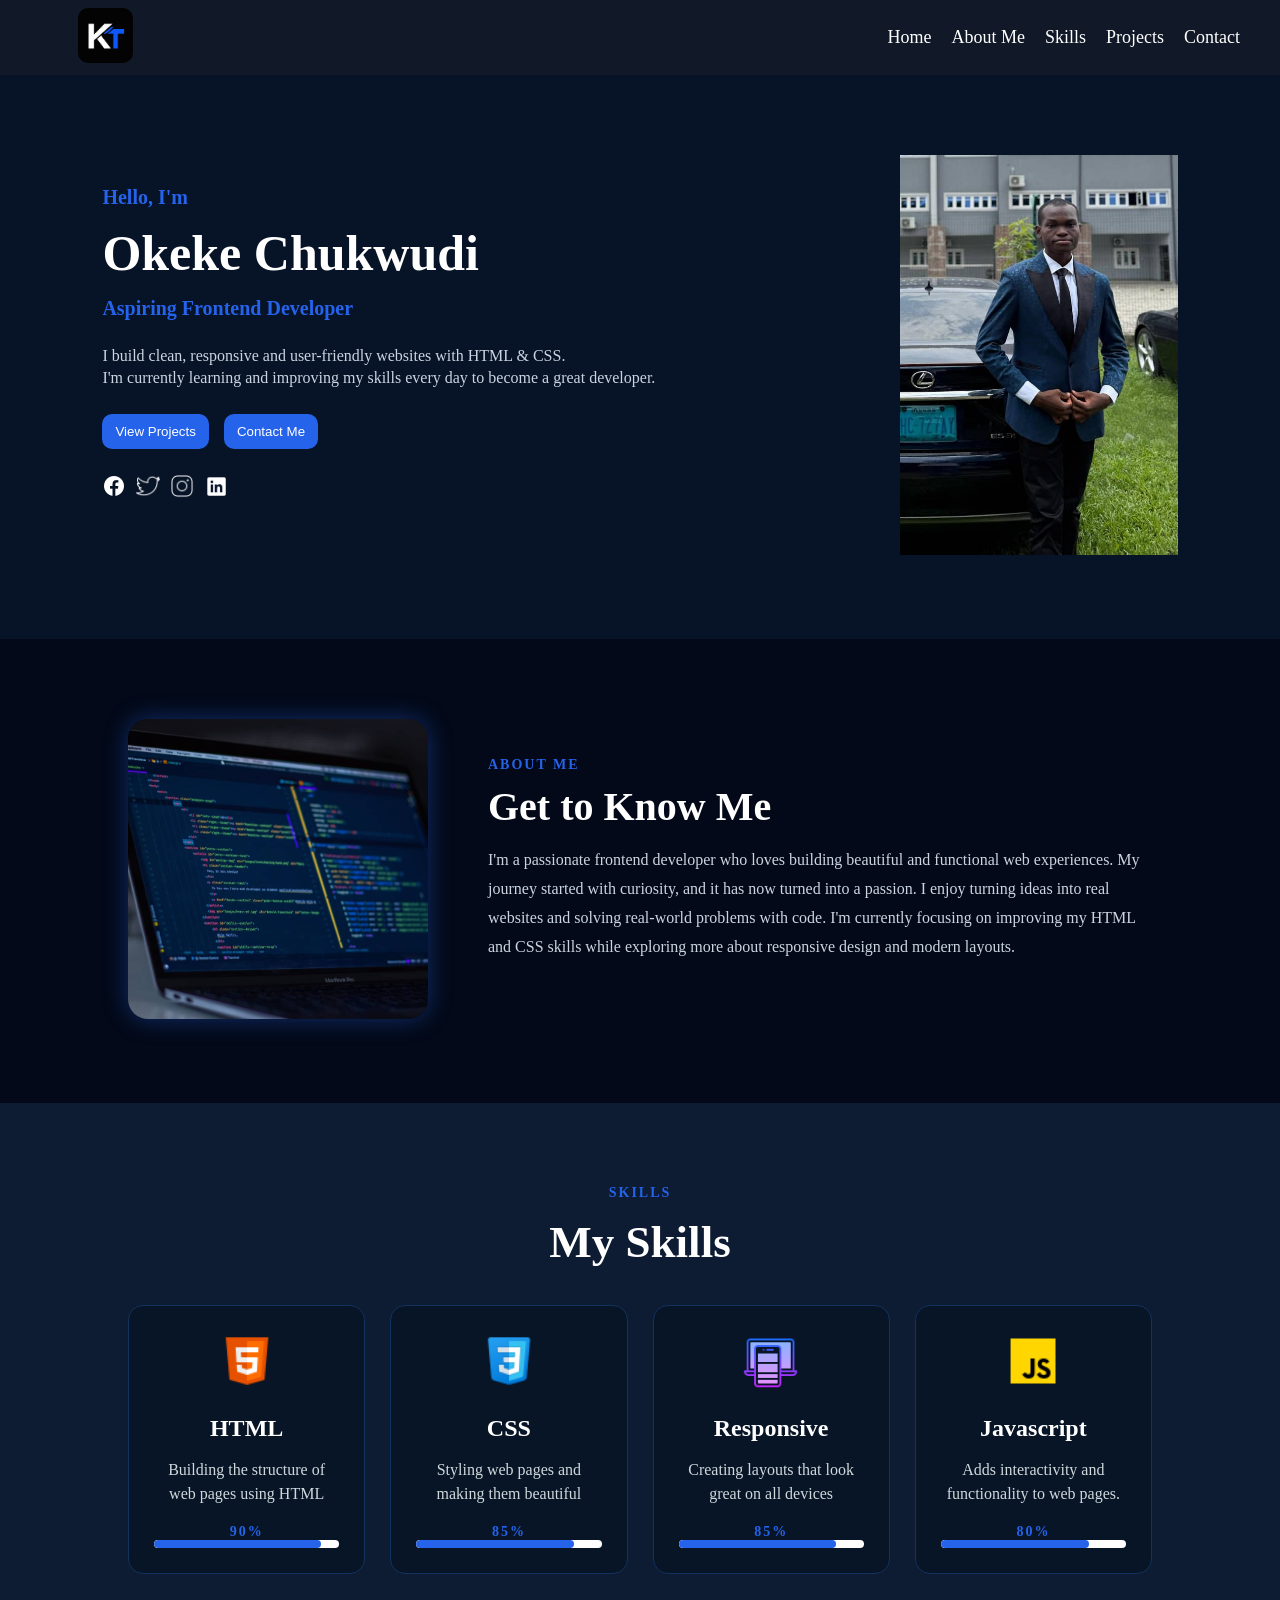
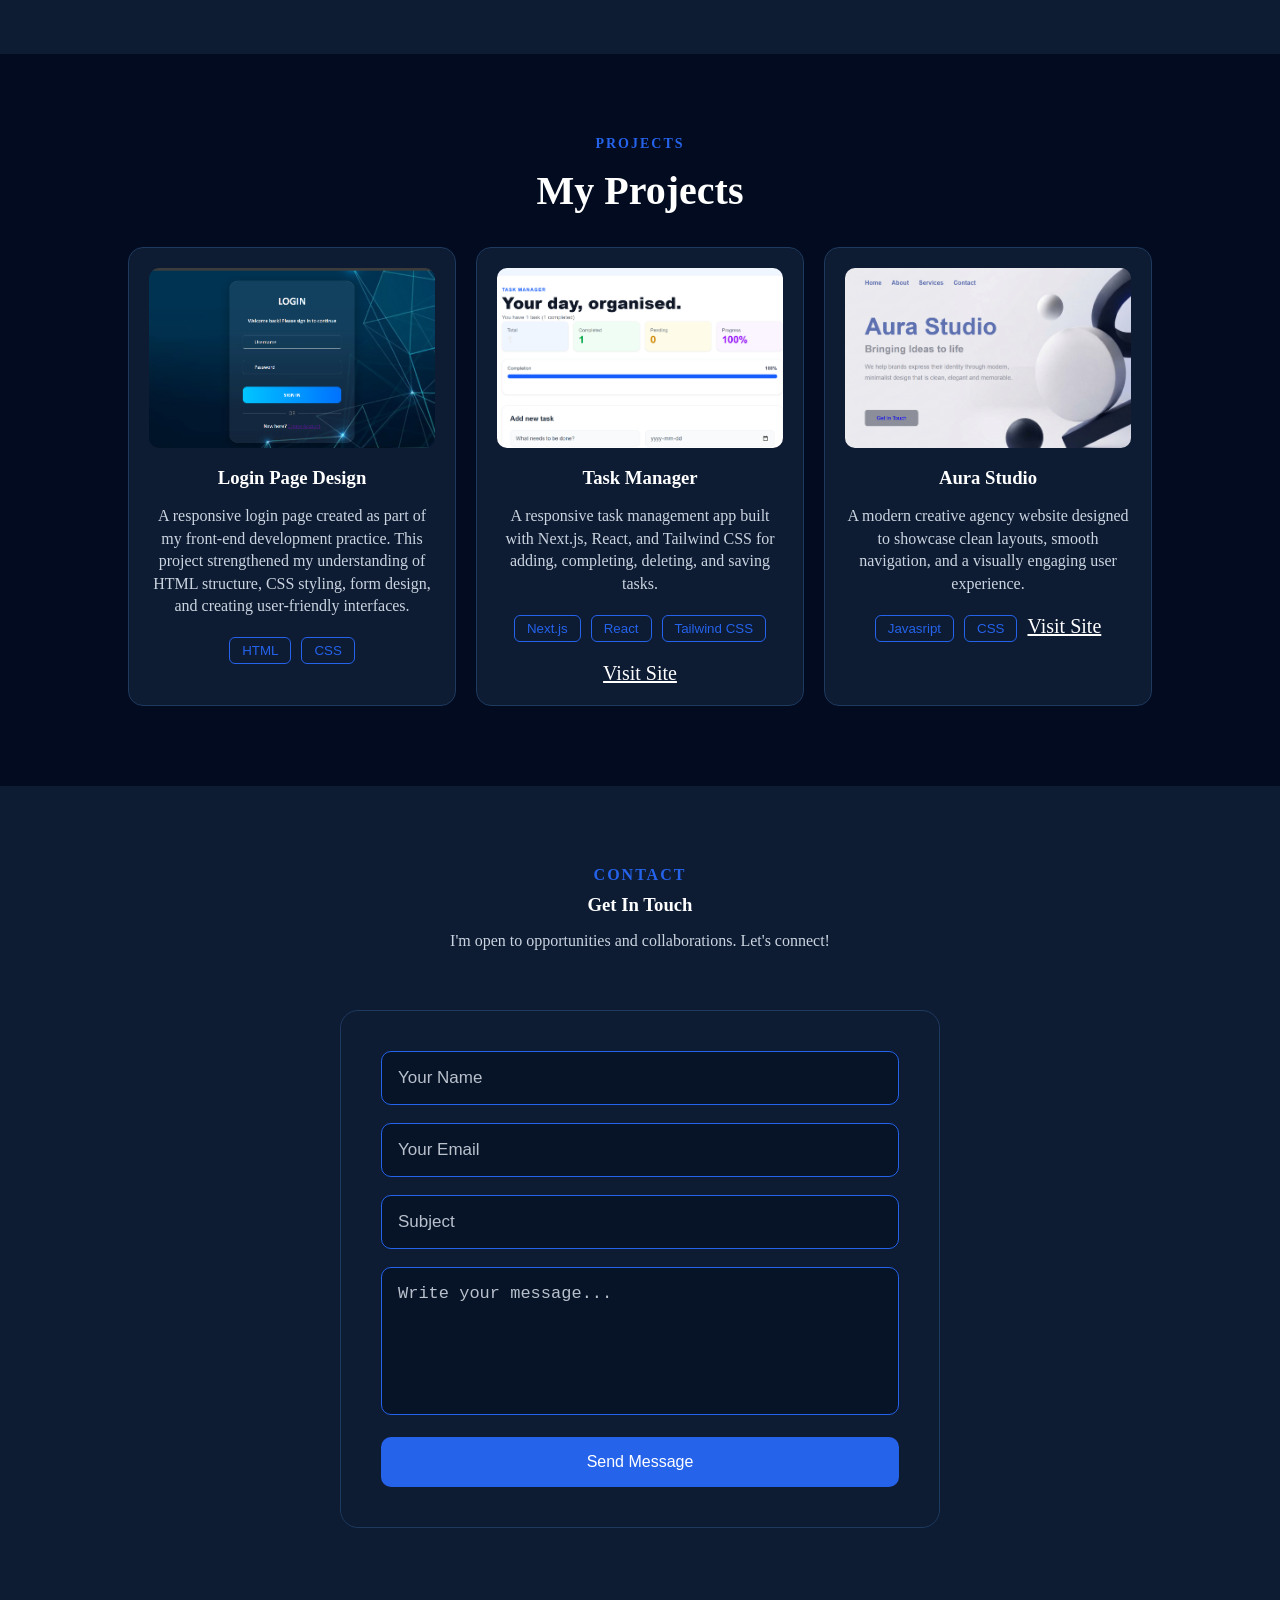
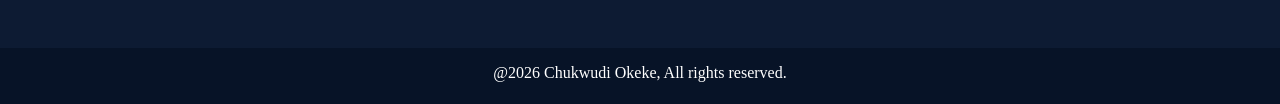
<file: index.html>
<!DOCTYPE html>
<html lang="en">
<head>
    <meta charset="UTF-8">
    <meta name="viewport" content="width=device-width, initial-scale=1.0">
    <title>My portfolio</title>
    <link rel="stylesheet" href="portfolio.css">
    <link rel="Icon" href="image/WhatsApp Image 2026-07-22 at 10.15.04 (1).jpeg">
</head>
<body>
    
    <script src="script.js"></script>
    <!-- NAVIGATION BAR -->

    <nav class="navbar">

        <div class="navi">
            <img src="image/WhatsApp Image 2026-07-22 at 10.15.04 (1).jpeg" alt="">
        </div>

        <div class="nav-con">
            <a href="#home">Home</a>
            <a href="#About">About Me</a>
            <a href="#Skills">Skills</a>
            <a href="#Projects">Projects</a>
            <a href="#Contact">Contact</a> 
        </div>

        <div class="ham" id="menu-btn" onclick="toggleMenu()">
             <img src="image/icons8-hamburger-menu-50.png" alt="">
        </div>
    </nav>

    <!-- BEGINNING OF HERO SECTION 1 -->

    <section id="home" class="home1">

        <div class="homecont">
            
            <span class="greeting">Hello, I'm</span>
            <h1>Okeke Chukwudi</h1>
            <span class="prof">Aspiring Frontend Developer</span>

            <p> I build clean, responsive and user-friendly websites with HTML & CSS. <br>I'm currently learning and improving my skills every day to become a great developer. </p>

             <div class="btn-box">
                <a href="#Projects">
                 <button>View Projects</button>
                 </a>
                 <a href="#Contact">
                 <button>Contact Me</button>
                 </a>
             </div>

             <div class="img1">
                 <a href="https://facebook.com/Chukwudi Okeke" target="_blank"><img src="image/icons8-facebook-logo-24.png" alt=""></a>
                 <a href="https://twitter.com/onlyonekudi" target="_blank"><img src="image/icons8-twitter-bird-50.png" alt="" width="24px" height="23px"></a>
                 <a href="https://instagram.com/okeke_chukwudi_" target="_blank"><img src="image/icons8-instagram-logo-50.png" alt="" width="24px"></a>
                 <a href="https://linkedin.com/in/Chukwudi Okeke" target="_blank"><img src="image/icons8-linkedin-logo-30.png" alt="" height="25px"></a>
             </div>

        </div>

             <div>
                 <img src="image/WhatsApp Image 2025-06-19 at 21.11.37_a8e4a767.jpg" alt="" height="400px">
             </div>

    </section>

    <!-- END OF HERO SECTION 1 -->

    <!-- BEGINNING OF HERO SECTION 2 -->

    <section id="About" class="AboutMe">
        <div>
            <img src="image/WhatsApp Image 2026-06-18 at 12.57.13.jpeg" alt="">
        </div>

        <div class="abt">
            <span>ABOUT ME</span>
            <h1>Get to Know Me</h1>

            <p>I'm a passionate frontend developer who loves building beautiful and functional web experiences. My journey started with curiosity, and it has now turned into a passion. I enjoy turning ideas into real websites and solving real-world problems with code. I'm currently focusing on improving my HTML and CSS skills while exploring more about responsive design and modern layouts.</p>
            <!-- <button>Read More</button> -->
        </div>
        
    </section>

    <!-- END OF HERO SECTION 2 -->

    <!-- BEGINNING OF HERO SECTION 3 -->

    <section id="Skills" class="MySkills">

            <span>SKILLS</span>
            <h1>My Skills</h1>
        
        <div class="ski">

            <div class="ski1">
                <img src="image/icons8-html-5-48.png" alt="">
                <h2>HTML</h2>
                <p>Building the structure of web pages using HTML</p>
                <span>90%</span>

                <div class="progress">
                     <div class="progress-bar html"></div>
                </div>
            </div>
            

            <div class="ski1">
                <img src="image/icons8-css3-48.png" alt="">
                <h2>CSS</h2>
                <p>Styling web pages and making them beautiful</p>
                <span>85%</span>

                <div class="progress">
                     <div class="progress-bar CSS"></div>
                </div>
            </div>

            <div class="ski1">
                <img src="image/icons8-phone-link-64.png" alt="">
                <h2>Responsive</h2>
                <p>Creating layouts that look great on all devices</p>
                <span>85%</span>

                <div class="progress">
                     <div class="progress-bar RES"></div>
                </div>
            </div>

            <div class="ski1">
                <img src="image/icons8-javascript-48.png" alt="">
                <h2>Javascript</h2>
                <p>Adds interactivity and functionality to web pages.</p>
                <span>80%</span>

                <div class="progress">
                     <div class="progress-bar java"></div>
                </div>
            </div>

        </div>


    </section>

    <!-- END OF HERO SECTION 3 -->

    <!-- BEGINNING OF HERO SECTION 4 -->

    <section id="Projects" class="Projects">

        <div class="pro">
            <span>PROJECTS</span>
            <h2>My Projects</h2>
        </div>    

            <!-- PROJECTS 1 -->

        <div class="pro1">

            <div class="pag">
                <img src="image/Screenshot 2026-06-13 100001.png" alt="">
                <h3>Login Page Design</h3>
                <p>A responsive login page created as part of my front-end development practice. This project strengthened my understanding of HTML structure, CSS styling, form design, and creating user-friendly interfaces. </p>
                
                <div class="ml">
                    <button>HTML</button>
                    <button>CSS</button>
                </div>

                <!-- <div class="View">
                    <span>View Project</span>
                    <img src="image/icons8-right-arrow-24 (1).png" alt="">
                </div> -->

            </div>
            
            <!-- PROJECTS TWO -->

                <div class="pag">
                    <img src="image/Screenshot 2026-08-08 103350.png" alt="">
                    <h3>Task Manager</h3>
                    <p>A responsive task management app built with Next.js, React, and Tailwind CSS for adding, completing, deleting, and saving tasks. </p>

                    <div class="ml">
                        <button>Next.js</button>
                        <button>React</button>
                        <button>Tailwind CSS</button>
                    </div>
                    <a href="https://completed-task-manager.vercel.app/" target="_blank" style="color: white; font-size: 20px;">Visit Site</a>

                    <!-- <div class="View">
                        <span>View Projects</span>
                        <img src="image/icons8-right-arrow-24 (1).png" alt="">
                    </div> -->

                </div>
            <!-- PROJECTS THREE -->

                <div class="pag">
                    <img src="image/Screenshot 2026-07-18 021822.png">
                    <h3>Aura Studio</h3>
                    <p>A modern creative agency website designed to showcase clean layouts, smooth navigation, and a visually engaging user experience.</p>

                    <div class="ml">
                        <button>Javasript</button>
                        <button>CSS</button>
                        <a href="https://aura-studio-719s.vercel.app" target="_blank">Visit Site</a>
                    </div>

                    <!-- <div class="View">
                        <span>View Projects</span>
                        <img src="image/icons8-right-arrow-24 (1).png" alt="">
                    </div> -->
                </div>
                
            </div>
        
    </section>

    <!-- END OF HERO SECTION 4 -->

    <!-- BEGINNING OF HERO SECTION 5 -->

    <section id="Contact" class="Contact">

        <div class="conta">
            <span>CONTACT</span>
            <h3>Get In Touch</h3>
            <p>I'm open to opportunities and collaborations. Let's connect!</p>
        </div>

            <div class="lastsec">

                <form action="https://formsubmit.co/okekechukwudi2001@gmail.com" method="POST" class="contact-form">

                    <input type="text" name="name" placeholder="Your Name" required>

                    <input type="email" name="email" placeholder="Your Email" required>

                    <input type="text" name="subject" placeholder="Subject">

                    <textarea 
                         name="message"
                         rows="6"
                         placeholder="Write your message..."
                         required></textarea>

                    <button type="submit">Send Message</button>

                    <input type="hidden" name="_captcha" value="false">

                    <input type="hidden" name="_next" value="https://my-portfolio-six-sooty-39.vercel.app/thankyou.html">

                </form>





                 


            </div>

    

    </section>

    <!-- END OF HERO SECTION 5 -->

    <footer class="foot">
        <p>@2026 Chukwudi Okeke, All rights reserved.</p>
    </footer>
   
     
     
</body>
</html>
</file>
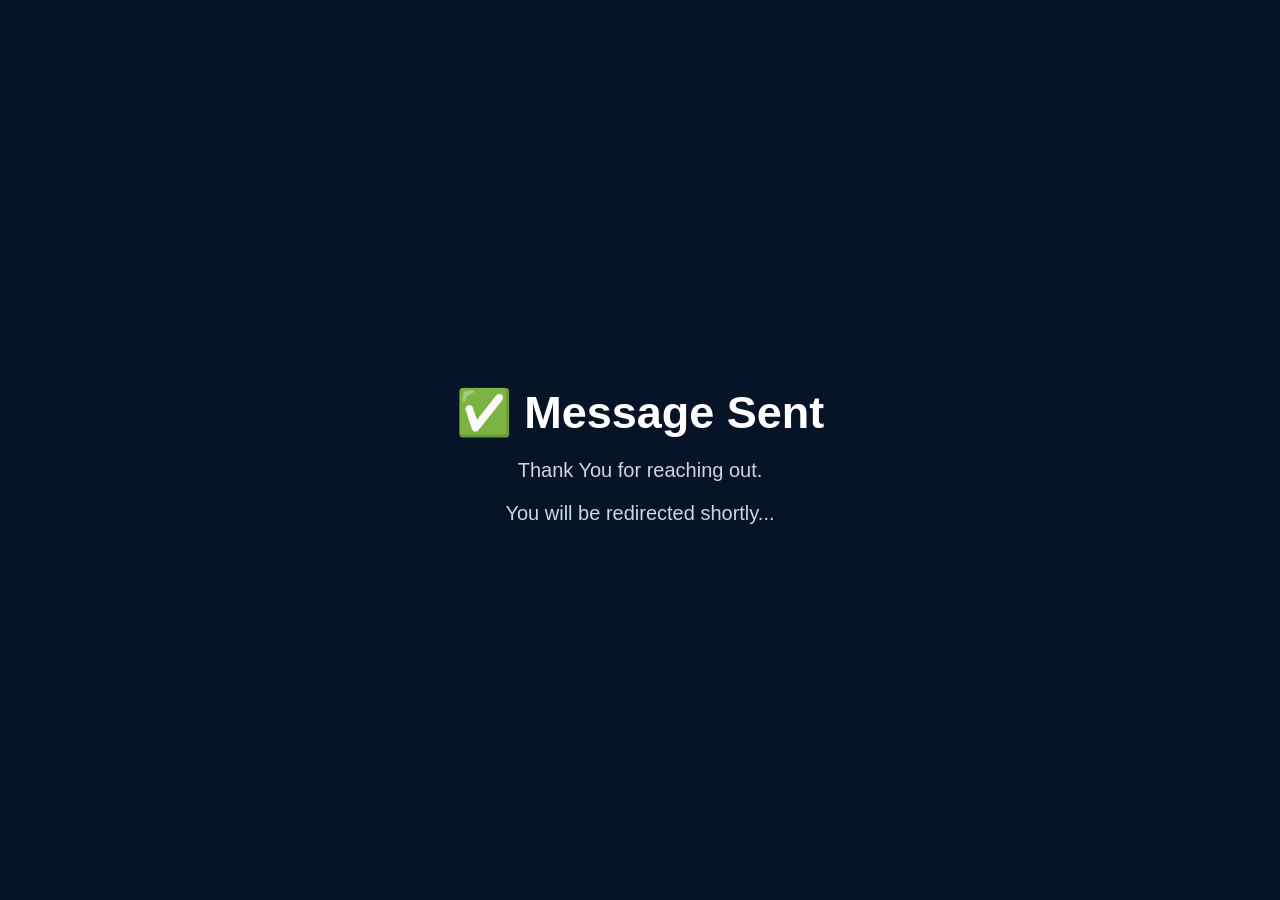
<file: thankyou.html>
<!DOCTYPE html>
<html lang="en">
<head>
    <meta charset="UTF-8">
    <meta name="viewport" content="width=device-width, initial-scale=1.0">
    <title>Message Sent</title>
    <meta http-equiv="refresh" content="3;url=https://my-portfolio-six-sooty-39.vercel.app/#Contact">

    <style>
        body{
            margin: 0;
            display: flex;
            justify-content: center;
            align-items: center;
            height: 100vh;
            background: #071327;
            color: white;
            font-family: Arial, Helvetica, sans-serif;
        }

        .box{
            text-align: center;
        }

        h1{
            font-size: 45px;
            margin-bottom: 20px;
        }

        p{
            font-size: 20px;
            color: #d1d5db;
        }
    </style>
</head>
<body>

    <div class="box">
        <h1>✅ Message Sent</h1>
        <p>Thank You for reaching out.</p>
        <p>You will be redirected shortly...</p>
         
    </div>
    
</body>
</html>
</file>
<file: portfolio.css>
body{
    margin: 0;
    padding: 0;
    box-sizing: border-box;
    font-family: 'Times New Roman', Times, serif;
    background-color: #071327;
    color: white;
    overflow-x: hidden;
}
*{
    box-sizing: border-box;
}
html{
    scroll-behavior: smooth;
}
#home,#About,#Skills,#Projects,#Contact{
    scroll-margin-top: 90px;
}

.navbar{
    display: flex;
    justify-content: space-between;
    align-items: center;
    background-color: #111827;
    padding: 8px 40px;
    position: sticky;
    top: 0;
}

.nav-con{
    display: flex;
    justify-content: center;
    gap: 20px;
}
.navi img{
    width: 55px;
    height: 55px;
    object-fit: cover;
    border-radius: 10px;
    margin-left: 38px;
}
.nav-con a{
    text-decoration: none;
    color: white;
    font-size: 18px;
    transition: 0.3s;
}

.nav-con a:hover{
    color: #3b82f6;
}

.ham{
    display: none;
}

/* END OF NAV BAR */

/* BEGINNING OF HERO SECTION 1 */
.home1{
    display: flex;
    justify-content: space-between;
    align-items: center;
    padding: 80px 8%;
    width: 100%;
}
.greeting{
    color: #2563eb;
    font-size: 20px;
    font-weight: 600;
    display: block;
}
.prof{
    color: #2563eb;
    font-size: 20px;
    font-weight: 600;
    display: block;
}
.homecont h1{
    font-size: 50px;
    margin: 15px 0;
}
.homecont p{
    line-height: 1.4;
    margin: 25px 0;
    color: #cbd5e1;
}
.btn-box{
    display: flex;
    gap: 15px;
}
.btn-box button{
    padding: 10px 13px;
    border: none;
    border-radius: 10px;
    background-color: #2563eb;
    color: white;
    cursor: pointer;
}
.btn-box button:hover{
    background-color: #1d4ed8;
}
.img1{
    display: flex;
    gap: 10px;
    margin: 25px 0;
    height: auto;
}
/* END OF HERO SECTION 1 */

/* BEGINNING OF HERO SECTION 2 */
.AboutMe{
    display: flex;
    justify-content: center;
    align-items: center;
    gap: 60px;
    padding: 80px 10%;
    background-color: #030918;
    color: white;
}
.AboutMe img{
    width: 300px;
    height: 300px;
    object-fit: cover;
    border-radius: 20px;
    box-shadow: 0 0 25px rgba(37, 99, 235, 0.4);   
}
.AboutMe span{
    color: #2563eb;
    font-size: 14px;
    font-weight: 700;
    letter-spacing: 2px;
}
.AboutMe h1{
    font-size: 40px;
    margin: 10px 0 15px;
}
.AboutMe p{
    color: #cbd5e1;
    font-size: 16px;
    line-height: 1.8;
    margin-bottom: 25px;
}
.AboutMe button{
    padding: 10px 13px;
    background: transparent;
    border: 2px solid #2563eb;
    border-radius: 8px;
    color: white;
    cursor: pointer;
    transition: 0.3s;
}
.AboutMe button:hover{
    background-color: #2563eb;
}
/* END OF HERO SECTION 2 */

/* BEGINNING OF HERO SECTION 3 */
.MySkills{
    background-color: #0d1b33;
    color: white;
    padding: 80px 10%;
    text-align: center;
}
.progress{
    width: 100%;
    height: 8px;
    background: white;
    border-radius: 20px;
    overflow: hidden;
}
.progress-bar{
    height: 100%;
    background: #2563eb;
    border-radius: 20px;
}
.html{
    width: 90%;
}
.CSS{
    width: 85%;
}
.RES{
    width: 85%;
}
.java{
    width: 80%;
}
.ski{
    text-align: center;
    display: grid;
    grid-template-columns: repeat(4, 1fr);
    gap: 25px;
}
.ski1{
    background: #081526;  
    border: 1px solid #12325f;
    border-radius: 15px;
    padding: 25px;
    text-align: center;
    transition: 0.3s; 
}
.MySkills span{
    color: #2563eb;
    font-size: 14px;
    font-weight: bold;
    letter-spacing: 2px;
}
.MySkills h1{
    font-size: 45px;
    margin-top: 15px;
}
.ski1:hover{
    transform: translateY(-8px);
}
.ski1 img{
    width: 60px;
}
.ski1 h2{
    margin-bottom: 15px;
    font-size: 24px;
}
.ski1 p{
    color: #cfd8dc;
    line-height: 1.5;
}
/* END OF HERO SECTION 3 */

/* BEGINNING OF HERO SECTION 4 */
.Projects{
    background-color: #020b1f;
    color: white;
    padding: 80px 10%;
    text-align: center;
}
.pro1{
    display: grid;
    text-align: center;
    grid-template-columns: repeat(3, 1fr);
    gap: 20px;
}
.pag{
    background: #0d1b33;  
    border: 1px solid #1e3a5f;
    border-radius: 15px;
    padding: 20px;
    transition: 0.3s;
}
.Projects span{
    color: #2563eb;
    font-size: 14px;
    font-weight: bold;
    letter-spacing: 2px;
}
.Projects h2{
    font-size: 40px;
    margin-top: 15px;
}
.pag img{
    width: 100%;
    height: 180px;
    object-fit: cover;
    border-radius: 10px;
}
.pag h3{
    margin-top: 15px;
    margin-bottom: 10px;
    color: white;
}
.pag p{
    color: #cbd5e1;
    line-height: 1.4;
    margin-bottom: 20px;
}
.ml{
    display: flex;
    gap: 10px;
    margin-bottom: 20px;
    justify-content: center;
}
.ml a{
    color: white;
    font-size: 20px;
}
.ml button{
    background: transparent;
    border: 1px solid #2563eb;
    color: #2563eb;
    padding: 5px 12px;
    border-radius: 6px;
    cursor: pointer;
}
.View{
    display: flex;
    align-items: center;
    justify-content: flex-end;
    gap: 8px;
    color: #2563eb;
    cursor: pointer;
}
.View img{
    width: 18px;
    height: 18px;
}

/* END OF HERO SECTION 4 */

/* BEGINNING OF HERO SECTION 5 */
.Contact{
    background-color: #0d1b33;
    color: white;
    padding: 80px 10%;
    text-align: center;
}
.conta span{
    color: #2563eb;
    font-weight: bold;
    letter-spacing: 2px;
}
.conta h3{
    margin: 10px 0;
}
.conta p{
    color: #cbd5e1;
    margin-bottom: 20px;
}
.lastsec{
    display: flex;
    padding: 40px;
    justify-content: center;
    align-items: center;
    width: 100%;
}

.contact-form{
    width: 100%;
    max-width: 600px;
    background: #0d1b33;
    border: 1px solid #1e3a5f;
    border-radius: 18px;
    padding: 40px;
    box-sizing: border-box;
}

.contact-form input, .contact-form textarea{
    width: 100%;
    padding: 16px;
    margin-bottom: 18px;
    border-radius: 10px;
    border: 1px solid #2563eb;
    background: #071327;
    color: white;
    font-size: 17px;
    box-sizing: border-box;
} 

.contact-form input::placeholder, .contact-form textarea::placeholder{
    color: #b8c1cc;
    opacity: 1;
}

.contact-form textarea{
    resize: none;
}

.contact-form button{
    width: 100%;
    background: #2563eb;
    color: white;
    border: none;
    padding: 16px;
    border-radius: 10px;
    cursor: pointer;
    font-size: 16px;
    transition: 3s;
}

.contact-form button:hover{
    background: #1d4ed8;
}
.ema, .phon, .wha{
    background-color: #0d1b33;
    border: 1px solid #1e3a5f;
    border-radius: 15px;
    padding: 20px;
    margin-bottom: 20px;
    display: flex;
    align-items: center;
    gap: 10px;
    min-width: 250px;
    transition: 0.3s ease;
}
.ema:hover, .phon:hover, .wha:hover{
    border-color: #2563eb;
    transform: translateY(05px);
}
.ema img, .phon img, .wha img{
    width: 45px;
    height: 45px;
}
.ema h3, .phon h3, .wha h3{
    margin: 0;
    font-size: 20px;
    text-align: left;
}
.ema p, .phon p, .wha p{
    margin: 5px 0 0;
    color: #cbd5e1;
    text-align: left;
}
.lastsec{
    display: flex;
    justify-content: center;
    gap: 25px;
}
/* END OF HERO SECTION 5 */

.foot{
    text-align: center;
    
}
/* END OF HERO SECTION 5 */

/* PHONE RESPONSIVENESS */



@media screen and (max-width: 768px){
    .ham{
        display: block;
        font-size: 35px;
        cursor: pointer;
        color: white;
    }
    .nav-con{
        display: none;
        flex-direction: column;
        position: absolute;
        top: 70px;
        left: 0;
        width: 100%;
        background-color: #111827;
        text-align: center;
        padding: 20px 0;
    }

    .nav-con.active{
        display: flex;
        flex-direction: row;
        justify-content: center;
        flex-wrap: wrap;
        gap: 15px;
        position: absolute;
        top: 70px;
        left: 0;
        width: 100%;
        background: #111827;
        padding: 15px 0;
        z-index: 1000;
    }

    .nav-con a{
        font-size: 14px;
    }

    .navi img{
        width: 40px;
        height: 40px;
        margin-left: 0;
    }

    .home1{
        display: flex;
        flex-direction: column;
        justify-content: center;
        align-items: center;
        text-align: center;
        padding: 40px 20px;
        gap: 20px;
        width: 100%;
        
    }

    .img1{
        max-width: 100%;
        height: auto;
        justify-content: center;
    }

    .homecont h1{
        font-size: 40px;
    }

    .homecont p{
        font-size: 18px;
        line-height: 1.6;
    }

    .btn-box{
        display: flex;
        flex-direction: column;
        width: 100%;
        align-items: center;
    }

    .btn-box button{
        width: 100%;
    }

    /* About Section */
    .AboutMe{
        display: flex;
        flex-direction: column;
        justify-content: center;
        align-items: center;
        text-align: center;
        padding: 40px 20px;
        gap: 30px;
        width: 100%;
    }

    .AboutMe img{
        width: 250px;
        height: 250px;
    }

    /* Skill Section  */
    .ski{
        display: grid;
        grid-template-columns: 1fr;
        gap: 20px;
    }

    /* .Projects Section  */
    .pro1{
        display: grid;
        grid-template-columns: 1fr;
        gap: 25px;
    }

    .pag{
        width: 100%;
        max-width: 100%;
    }

    /* Contact Section  */
    .lastsec{
        display: flex;
        flex-direction: column;
        justify-content: center;
        align-items: center;
        width: 100%;
    }

    .contact-form{
        max-width: 100%;
        padding: 20px;
    }

    .ema, .phon, .wha{
        width: 100%;
        max-width: 350px;
    }

    .foot{
        text-align: center;
    }
}

/* END OF HERO SECTION 3 */

@media screen and (min-width:769px) and (max-width:1024px){

    /* Navbar */
    .navbar{
        padding: 15px 30px;
    }

    .navi img{
        margin-left: 10px;
    }

    .nav-con{
        gap: 15px
    }

    .nav-con a{
        font-size: 16px;
    }

    /* Home section  */

    .home1{
        padding: 60px 40px;
        gap: 40px;
    }

    .homecont h1{
        font-size: 42px;
    }

    .homecont p{
        font-size: 18px;
        line-height: 1.6;
    }

    .home1 .img1{
        width: 200px;
        height: auto;
    }

    /* About Section */
    .AboutMe{
        padding: 60px 40px;
        gap: 40px;
    }

    .AboutMe img{
        width: 280px;
        height: 280px;
    }

    .AboutMe h1{
        font-size: 34px;
    }

    .AboutMe p{
        font-size: 17px;
    }

    /* Skills */
    .ski{
        grid-template-columns: repeat(2, 1fr);
        gap: 25px;
    }

    /* projects */
    .pro1{
        grid-template-columns: repeat(2, 1fr);
        gap: 25px;
    }

    /* contact */
    .lastsec{
        display: grid;
        justify-content: center;
        grid-template-columns: repeat(2, 1fr);
        gap: 20px;
    }

    .contact-form{
        width: 550px;
        padding: 30px;
        
    }
    .ema, .phon, .wha{
        width: 100%;
        max-width: 320px;
    }

    .foot{
        text-align: center;
    }







}
</file>
